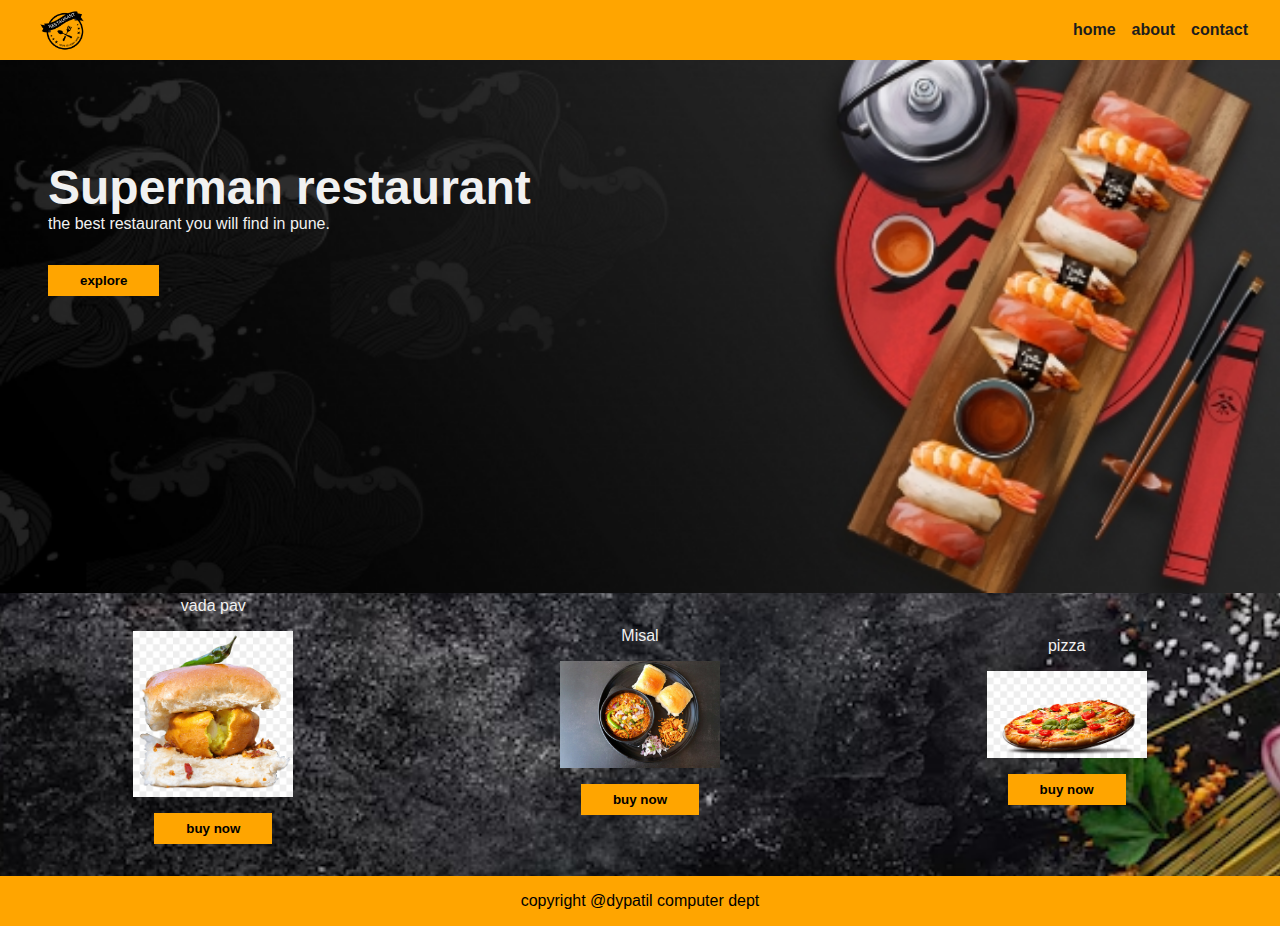
<file: 1.restaurant website/index.html>
<!DOCTYPE html>
<html lang="en">
  <head>
    <meta charset="UTF-8" />
    <meta name="viewport" content="width=device-width, initial-scale=1.0" />
    <title>practical 2 restaurant website</title>
    <link rel="stylesheet" href="css/main.css" />
  </head>
  <body>
    <header class="navbar">
      <img src="imgs/logo.png" alt="" class="logo" />
      <nav class="links flex">
        <a href="#top">home</a>
        <a href="about.html">about</a>
        <a href="contact.html">contact</a>
      </nav>
    </header>
    <main>
      <img src="imgs/poster.jpg" alt="" class="poster" />
      <div class="main-body">
        <div class="main-title">Superman restaurant</div>
        <div class="main-heading" style="margin-bottom: 2rem">
          the best restaurant you will find in pune.
        </div>
        <button>explore</button>
      </div>
    </main>
    <div class="cards flex">
      <div class="card flex">
        <div class="name">vada pav</div>
        <img src="imgs/product1.png" alt="" />
        <button>buy now</button>
      </div>

      <div class="card flex">
        <div class="name">Misal</div>
        <img src="imgs/product2.jpg" alt="" />
        <button>buy now</button>
      </div>

      <div class="card flex">
        <div class="name">pizza</div>
        <img src="imgs/product3.png" alt="" />
        <button>buy now</button>
      </div>
    </div>
    <footer>copyright @dypatil computer dept</footer>
  </body>
</html>
</file>
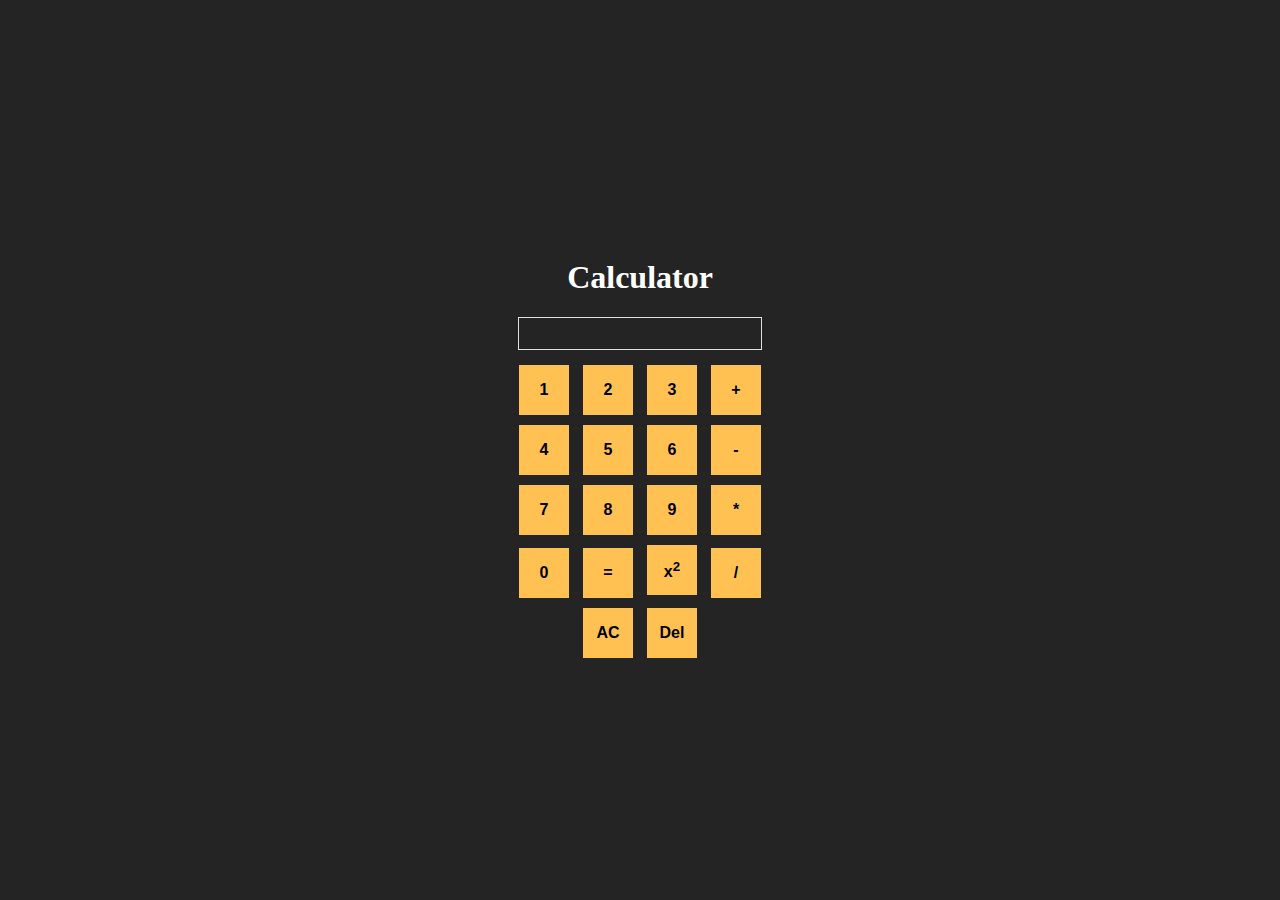
<file: 3.calculator/index.html>
<!DOCTYPE html>
<html lang="en">
  <head>
    <meta charset="UTF-8" />
    <meta name="viewport" content="width=device-width, initial-scale=1.0" />
    <title>Simple Calculator</title>
    <link rel="stylesheet" href="style.css" />
  </head>
  <body>
    <div class="calculator">
      <h1 style="color: white">Calculator</h1>
      <input type="text" id="output" readonly />
      <br />
      <button onclick="appendToOutput('1')">1</button>
      <button onclick="appendToOutput('2')">2</button>
      <button onclick="appendToOutput('3')">3</button>
      <button onclick="appendToOutput('+')">+</button>
      <br />
      <button onclick="appendToOutput('4')">4</button>
      <button onclick="appendToOutput('5')">5</button>
      <button onclick="appendToOutput('6')">6</button>
      <button onclick="appendToOutput('-')">-</button>
      <br />
      <button onclick="appendToOutput('7')">7</button>
      <button onclick="appendToOutput('8')">8</button>
      <button onclick="appendToOutput('9')">9</button>
      <button onclick="appendToOutput('*')">*</button>
      <br />
      <button onclick="appendToOutput('0')">0</button>
      <button onclick="calculateResult()">=</button>
      <button onclick="square()">x<sup>2</sup></button>
      <button onclick="appendToOutput('/')">/</button>
      <br />
      <button onclick="clearOutput()">AC</button>
      <button onclick="deleteLastDigit()">Del</button>

    </div>

    <script src="script.js"></script>
  </body>
</html>
</file>
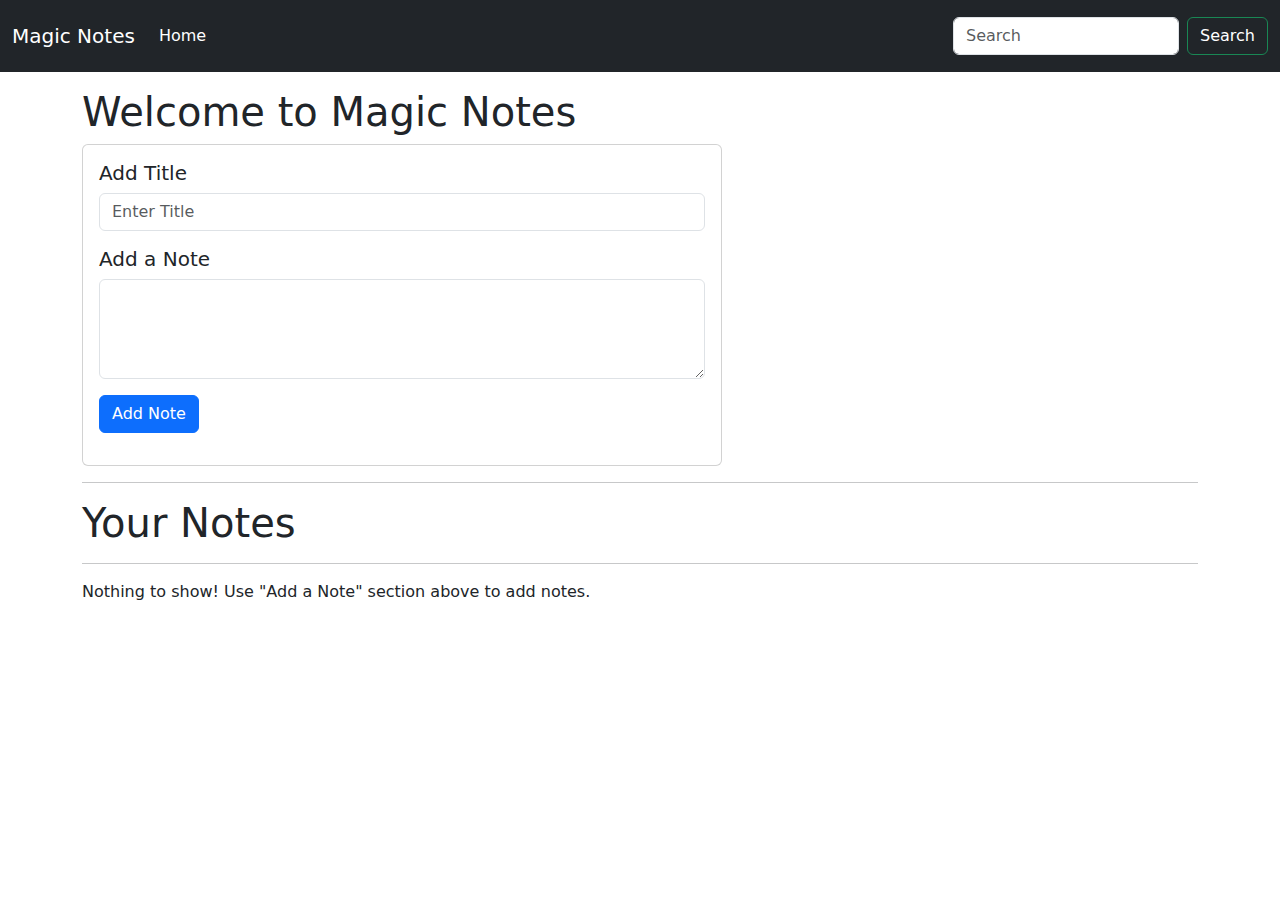
<file: 5. notes projects/index.html>
<!DOCTYPE html>
<html lang="en">
  <head>
    <meta charset="utf-8" />
    <meta name="viewport" content="width=device-width, initial-scale=1" />
    <title>Bootstrap demo</title>
    <link
      href="https://cdn.jsdelivr.net/npm/bootstrap@5.3.3/dist/css/bootstrap.min.css"
      rel="stylesheet"
      integrity="sha384-QWTKZyjpPEjISv5WaRU9OFeRpok6YctnYmDr5pNlyT2bRjXh0JMhjY6hW+ALEwIH"
      crossorigin="anonymous"
    />
    
    
    </head>
  </head>
  <body>
    <nav class="navbar navbar-expand-lg bg-dark text-light py-3 ">
      <div class="container-fluid">
        <a class="navbar-brand text-white"  href="#">Magic Notes</a>
        <button
          class="navbar-toggler"
          type="button"
          data-bs-toggle="collapse"
          data-bs-target="#navbarSupportedContent"
          aria-controls="navbarSupportedContent"
          aria-expanded="false"
          aria-label="Toggle navigation"
        >
          <span class="navbar-toggler-icon"></span>
        </button>
        <div class="collapse navbar-collapse" id="navbarSupportedContent">
          <ul class="navbar-nav me-auto mb-2 mb-lg-0 ">
            <li class="nav-item">
              <a class="nav-link active text-white" aria-current="page" href="#">Home</a>
            </li>
          </ul>
          <form class="d-flex" role="search">
            <input
              class="form-control me-2" id="searchtxt" type="search" placeholder="Search" aria-label="Search"/>
            <button class="btn btn-outline-success text-white" type="submit"> Search </button>
          </form>
        </div>
      </div>
    </nav>

    <div class="container my-3">
      <h1>Welcome to Magic Notes</h1>
      <div class="card" style="width: 40rem">
        <!-- <img src="..." class="card-img-top" alt="..."> -->

        

        <div class="card-body">
          <div class="mb-3">
            <h5 class="card-title">Add Title</h5>
            <input type="text" class="form-control" id="addtitle" aria-describedby="title" placeholder="Enter Title ">
          </div>
          <h5 class="card-title">Add a Note</h5>
          <div class="form-floating">
            <textarea
              class="form-control"
              placeholder="Leave a comment here"
              id="addtxt"
              style="height: 100px"
            ></textarea>
            <!-- <label for="floatingTextarea2">Comments</label> -->
          </div>

          <button class="btn btn-primary my-3" id="addbtn" >Add Note</button>
        </div>
      </div>
      <hr>

      <h1>Your Notes</h1>
      <hr>
      <div id="notes" class="row container-fluid">
        <!-- <div class="noteCard my-2 mx-2 card" style="width: 18rem">
          <div class="card-body">
            <h5 class="card-title">Note</h5>
            <p class="card-text"></p>
            <a href="#" class="btn btn-primary">Add Note</a>
          </div>
        </div>
        <div class="noteCard my-2 mx-2 card" style="width: 18rem">
          <div class="card-body">
            <h5 class="card-title">Note</h5>
            <p class="card-text"></p>
            <a href="#" class="btn btn-primary">Add Note</a>
          </div>
        </div>
        <div class="noteCard my-2 mx-2 card" style="width: 18rem">
          <div class="card-body">
            <h5 class="card-title">Note</h5>
            <p class="card-text"></p>
            <a href="#" class="btn btn-primary">Add Note</a>
          </div>
        </div>
        <div class="noteCard my-2 mx-2 card" style="width: 18rem">
          <div class="card-body">
            <h5 class="card-title">Note</h5>
            <p class="card-text"></p>
            <a href="#" class="btn btn-primary">Add Note</a>
          </div>
        </div>
        <div class="noteCard my-2 mx-2 card" style="width: 18rem">
          <div class="card-body">
            <h5 class="card-title">Note</h5>
            <p class="card-text"></p>
            <a href="#" class="btn btn-primary">Add Note</a>
          </div>
        </div>-->
      </div> 
    </div>
    <script
      src="https://cdn.jsdelivr.net/npm/bootstrap@5.3.3/dist/js/bootstrap.bundle.min.js"
      integrity="sha384-YvpcrYf0tY3lHB60NNkmXc5s9fDVZLESaAA55NDzOxhy9GkcIdslK1eN7N6jIeHz"
      crossorigin="anonymous"
    ></script>
    <script src="./js/app.js"></script>
  </body>
</html>
</file>
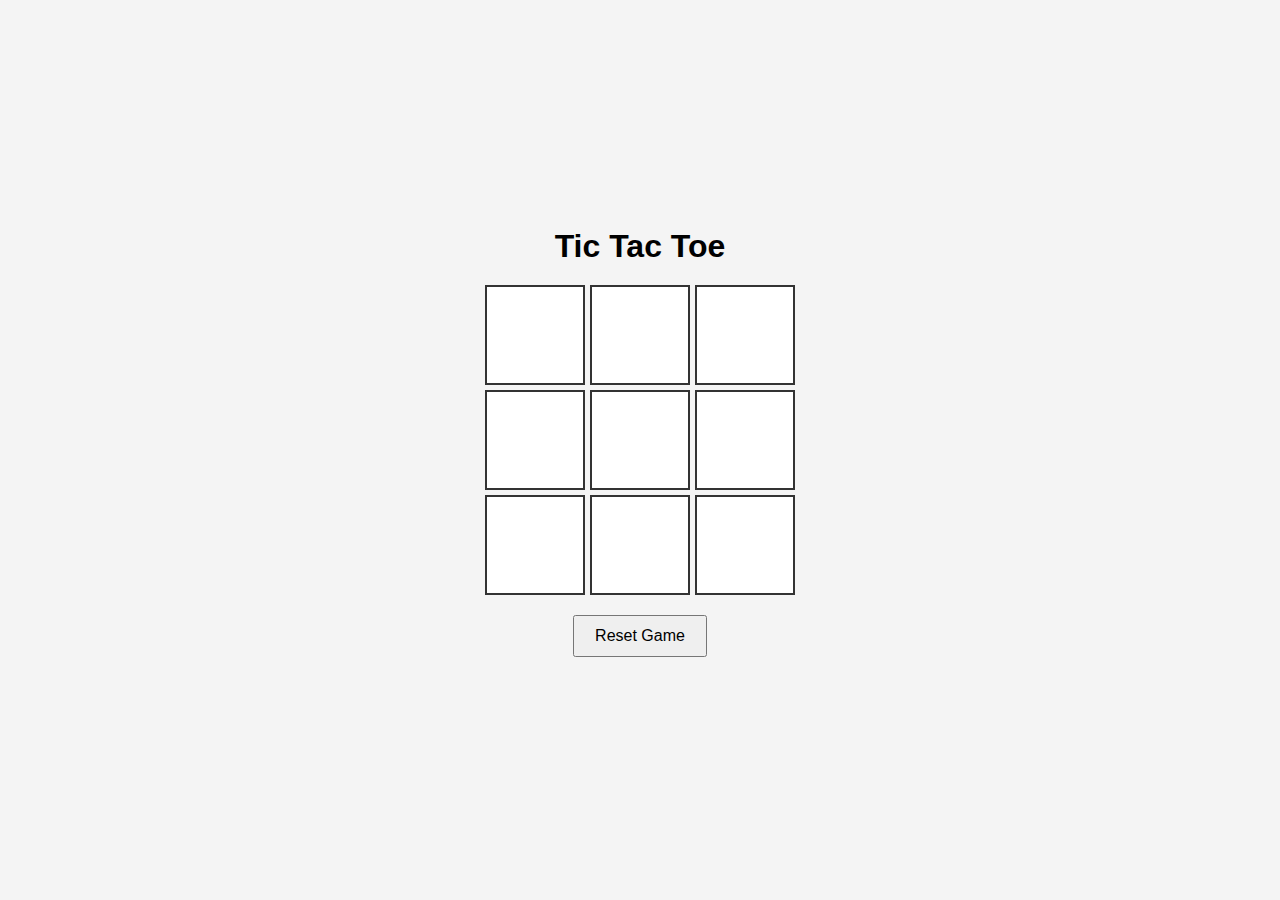
<file: TicTacToe Game/index.html>
<!DOCTYPE html>
<html lang="en">
<head>
    <meta charset="UTF-8">
    <meta name="viewport" content="width=device-width, initial-scale=1.0">
    <title>Tic Tac Toe</title>
    <link rel="stylesheet" href="style.css">
</head>
<body>
    <div id="game">
        <h1>Tic Tac Toe</h1>
        <div class="board">
            <div class="cell" data-index="0"></div>
            <div class="cell" data-index="1"></div>
            <div class="cell" data-index="2"></div>
            <div class="cell" data-index="3"></div>
            <div class="cell" data-index="4"></div>
            <div class="cell" data-index="5"></div>
            <div class="cell" data-index="6"></div>
            <div class="cell" data-index="7"></div>
            <div class="cell" data-index="8"></div>
        </div>
        <button id="reset">Reset Game</button>
        <p id="message"></p>
    </div>
    <script src="script.js"></script>
</body>
</html>
</file>
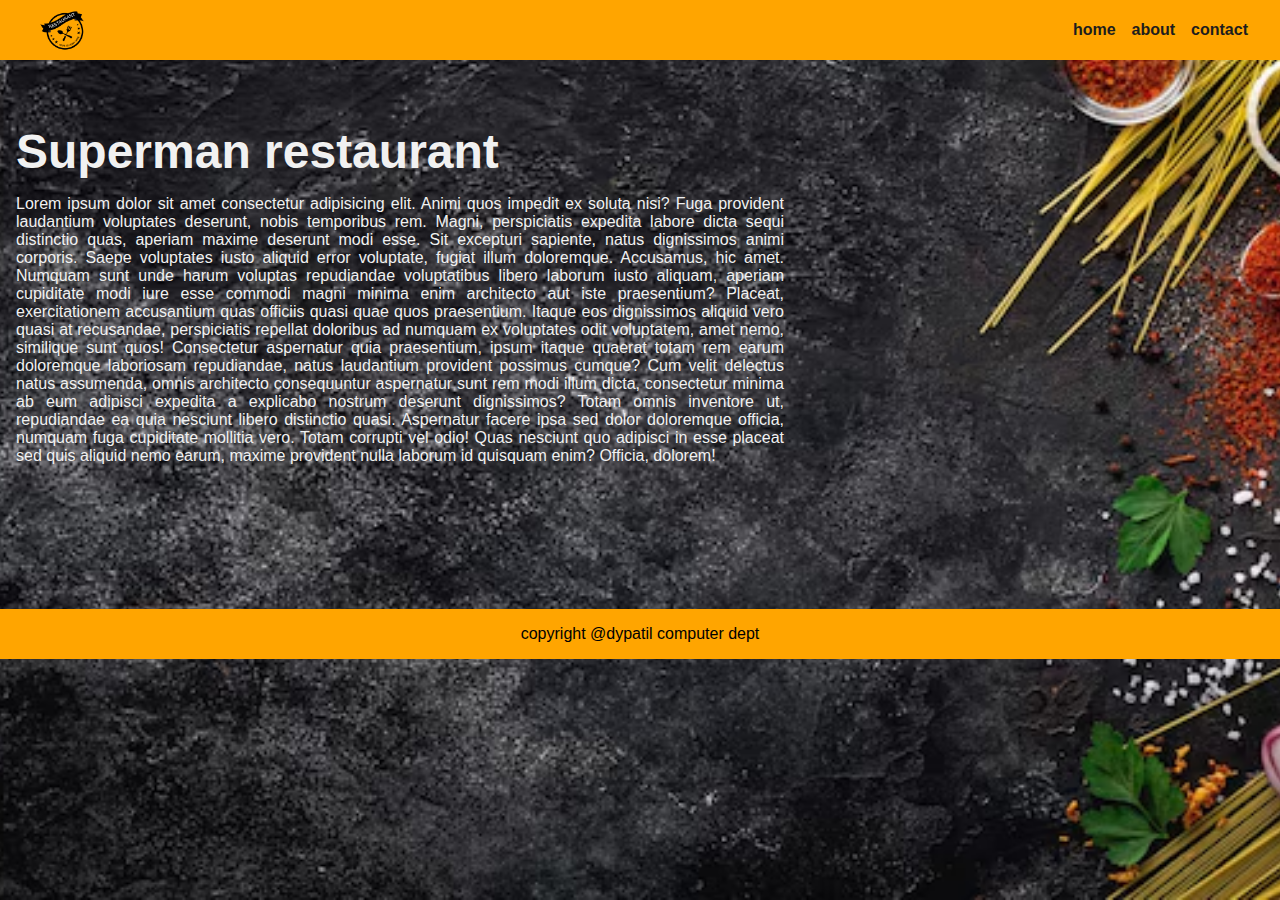
<file: 1.restaurant website/about.html>
<!DOCTYPE html>
<html lang="en">
  <head>
    <meta charset="UTF-8" />
    <meta name="viewport" content="width=device-width, initial-scale=1.0" />
    <title>about restaurant</title>
    <link rel="stylesheet" href="css/main.css" />
  </head>
  <body>
    <header class="navbar">
      <img src="imgs/logo.png" alt="" class="logo" />
      <nav class="links flex">
        <a href="/index.html">home</a>
        <a href="about.html">about</a>
        <a href="contact.html">contact</a>
      </nav>
    </header>
    <main style="padding: 4rem 1rem;">
        <div class="main-title">Superman restaurant</div>
        <div class="main-heading">
          <div class="description">
          Lorem ipsum dolor sit amet consectetur adipisicing elit. Animi quos
          impedit ex soluta nisi? Fuga provident laudantium voluptates deserunt,
          nobis temporibus rem. Magni, perspiciatis expedita labore dicta sequi
          distinctio quas, aperiam maxime deserunt modi esse. Sit excepturi
          sapiente, natus dignissimos animi corporis. Saepe voluptates iusto
          aliquid error voluptate, fugiat illum doloremque. Accusamus, hic amet.
          Numquam sunt unde harum voluptas repudiandae voluptatibus libero
          laborum iusto aliquam, aperiam cupiditate modi iure esse commodi magni
          minima enim architecto aut iste praesentium? Placeat, exercitationem
          accusantium quas officiis quasi quae quos praesentium. Itaque eos
          dignissimos aliquid vero quasi at recusandae, perspiciatis repellat
          doloribus ad numquam ex voluptates odit voluptatem, amet nemo,
          similique sunt quos! Consectetur aspernatur quia praesentium, ipsum
          itaque quaerat totam rem earum doloremque laboriosam repudiandae,
          natus laudantium provident possimus cumque? Cum velit delectus natus
          assumenda, omnis architecto consequuntur aspernatur sunt rem modi
          illum dicta, consectetur minima ab eum adipisci expedita a explicabo
          nostrum deserunt dignissimos? Totam omnis inventore ut, repudiandae ea
          quia nesciunt libero distinctio quasi. Aspernatur facere ipsa sed
          dolor doloremque officia, numquam fuga cupiditate mollitia vero. Totam
          corrupti vel odio! Quas nesciunt quo adipisci in esse placeat sed quis
          aliquid nemo earum, maxime provident nulla laborum id quisquam enim?
          Officia, dolorem!
        </div>
        </div>
      </div>
    </main>
    <footer>copyright @dypatil computer dept</footer>
  </body>
</html>
</file>
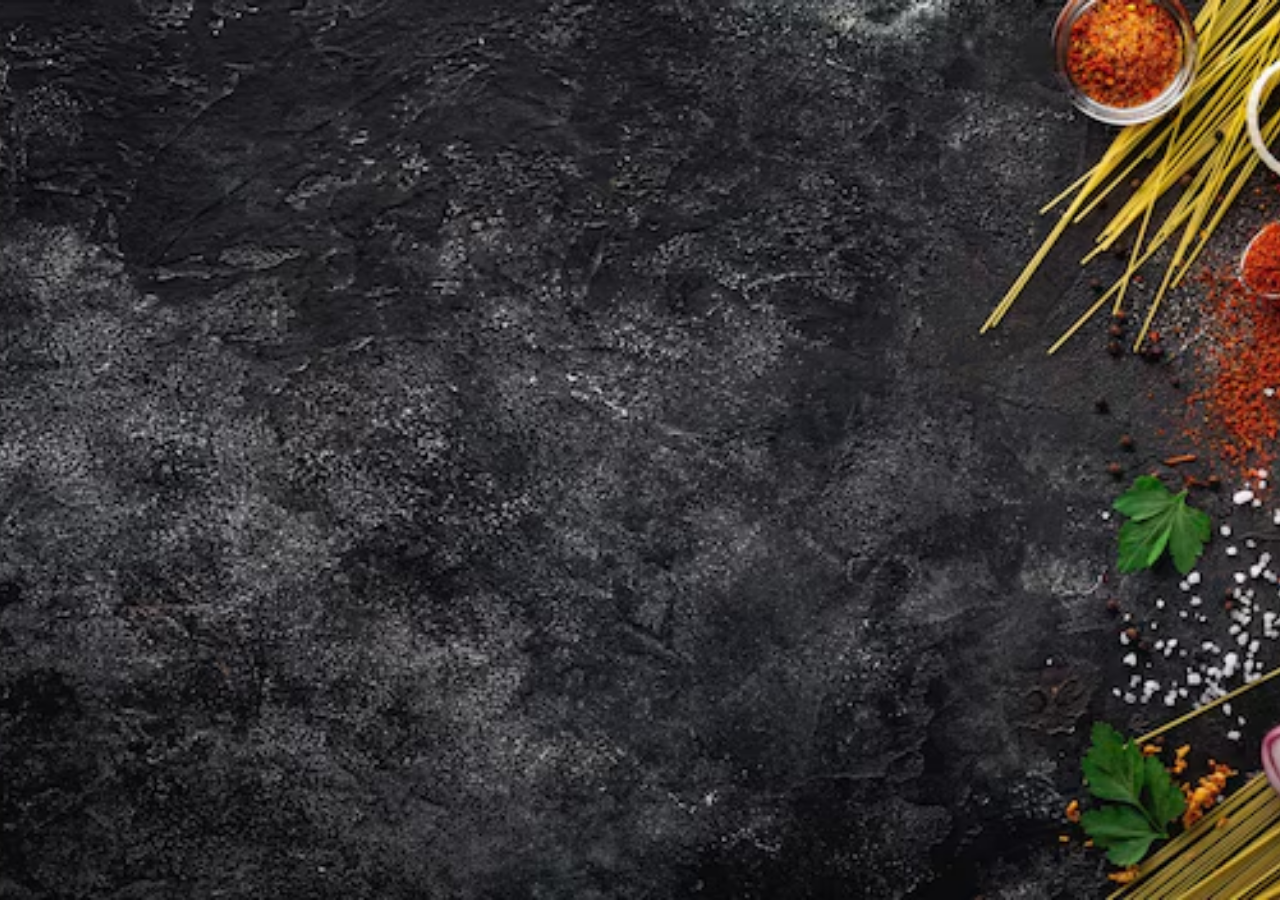
<file: 1.restaurant website/contact.html>
<!DOCTYPE html>
<html lang="en">
  <head>
    <meta charset="UTF-8" />
    <meta name="viewport" content="width=device-width, initial-scale=1.0" />
    <title>contact restaurant</title>
    <link rel="stylesheet" href="css/main.css" />
  </head>
  <body></body>
</html>
</file>
<file: 1.restaurant website/css/main.css>
:root {
  --primary-color: orange;
  --secondary-color: skyblue;
  --text-c: #f1f1f1;
  --text-b: #1d1d1d;
  --ff: "Segoe UI", Tahoma, Geneva, Verdana, sans-serif;
}
*,
*::before,
*::after {
  margin: 0;
  padding: 0;
  box-sizing: border-box;
}
.flex {
  display: flex;
  align-items: center;
}
body {
  background-image: url(../imgs/bg.avif);
  background-repeat: no-repeat;
  background-size: cover;
  object-fit: contain;
  background-attachment: fixed;
  background-position: center;

  color: var(--text-c);
  font-family: "Segoe UI", Tahoma, Geneva, Verdana, sans-serif;
}
a {
  text-decoration: none;
  color: inherit;
}
a:hover {
  text-decoration: underline;
}
.navbar {
  display: flex;
  justify-content: space-between;
  padding: 0 2rem;
  background-color: var(--primary-color);
}
.navbar .logo {
  width: 60px;
}
.navbar .links {
  gap: 1rem;
}
.navbar .links a {
  color: var(--text-b);
  font-weight: bold;
}
.poster {
  width: 100%;
}
.main-body {
  position: absolute;
  top: 10rem;
  left: 3rem;
}
.main-title {
  font-weight: 800;
  font-size: 3rem;
}
.main-heading .description{
      min-height: 318px;
     text-align: justify;
     margin-right: 30rem;
     margin-top: 1rem;
     font-weight: 400;
     font-size: 1rem;
}
button {
  padding: 0.5rem 2rem;
  background-color: var(--primary-color);
  border: none;
  box-shadow: 0 0 -10px var(--primary-color);
  transition: 300ms;
  font-weight: bold;
}
button:hover {
  box-shadow: 0 0 10px var(--primary-color);
}
.cards {
  justify-content: space-around;
}
.cards .card {
  flex-direction: column;
  gap: 1rem;
}
.card img {
  width: 10rem;
}
footer {
  background-color: var(--primary-color);
  text-align: center;
  padding: 1rem;
  color: black;
  margin-top: 2rem;
 
  
}
input,
textarea {
  width: 80vw;
  padding: 0.5rem 1rem;
  background-color: transparent;
  border: none;
  border-bottom: 1px solid var(--primary-color);
  transition: 200ms;
}
input:hover,
textarea:hover {
  box-shadow: 0 0 10px var(--primary-color);
}
textarea {
  height: 30vh;
}
</file>
<file: 3.calculator/style.css>
body {
  background-color: #242424;
  display: flex;
  justify-content: center;
  align-items: center;
  min-height: 100vh;
  margin: 0;
}

.calculator {
  text-align: center;
}

input {
  margin-bottom: 10px;
  padding: 5px;
  background-color: transparent;
  border: 1px solid rgb(224, 224, 224);
  font-size: 18px;
  color: white;
}

button {
  min-width: 50px;
  height: 50px;
  font-weight: bold;
  font-size: 16px;
  margin: 5px;
  background-color: rgb(255, 194, 82);
  border: none;
}
</file>
<file: TicTacToe Game/style.css>
* {
    box-sizing: border-box;
    margin: 0;
    padding: 0;
    font-family: Arial, sans-serif;
}

body {
    display: flex;
    align-items: center;
    justify-content: center;
    height: 100vh;
    background-color: #f4f4f4;
}

#game {
    text-align: center;
}

h1 {
    margin-bottom: 20px;
    font-size: 2em;
}

.board {
    display: grid;
    grid-template-columns: repeat(3, 100px);
    grid-gap: 5px;
}

.cell {
    width: 100px;
    height: 100px;
    background-color: #fff;
    border: 2px solid #333;
    font-size: 2em;
    display: flex;
    align-items: center;
    justify-content: center;
    cursor: pointer;
}

#reset {
    margin-top: 20px;
    padding: 10px 20px;
    font-size: 1em;
    cursor: pointer;
}

#message {
    margin-top: 15px;
    font-size: 1.2em;
}
</file>
